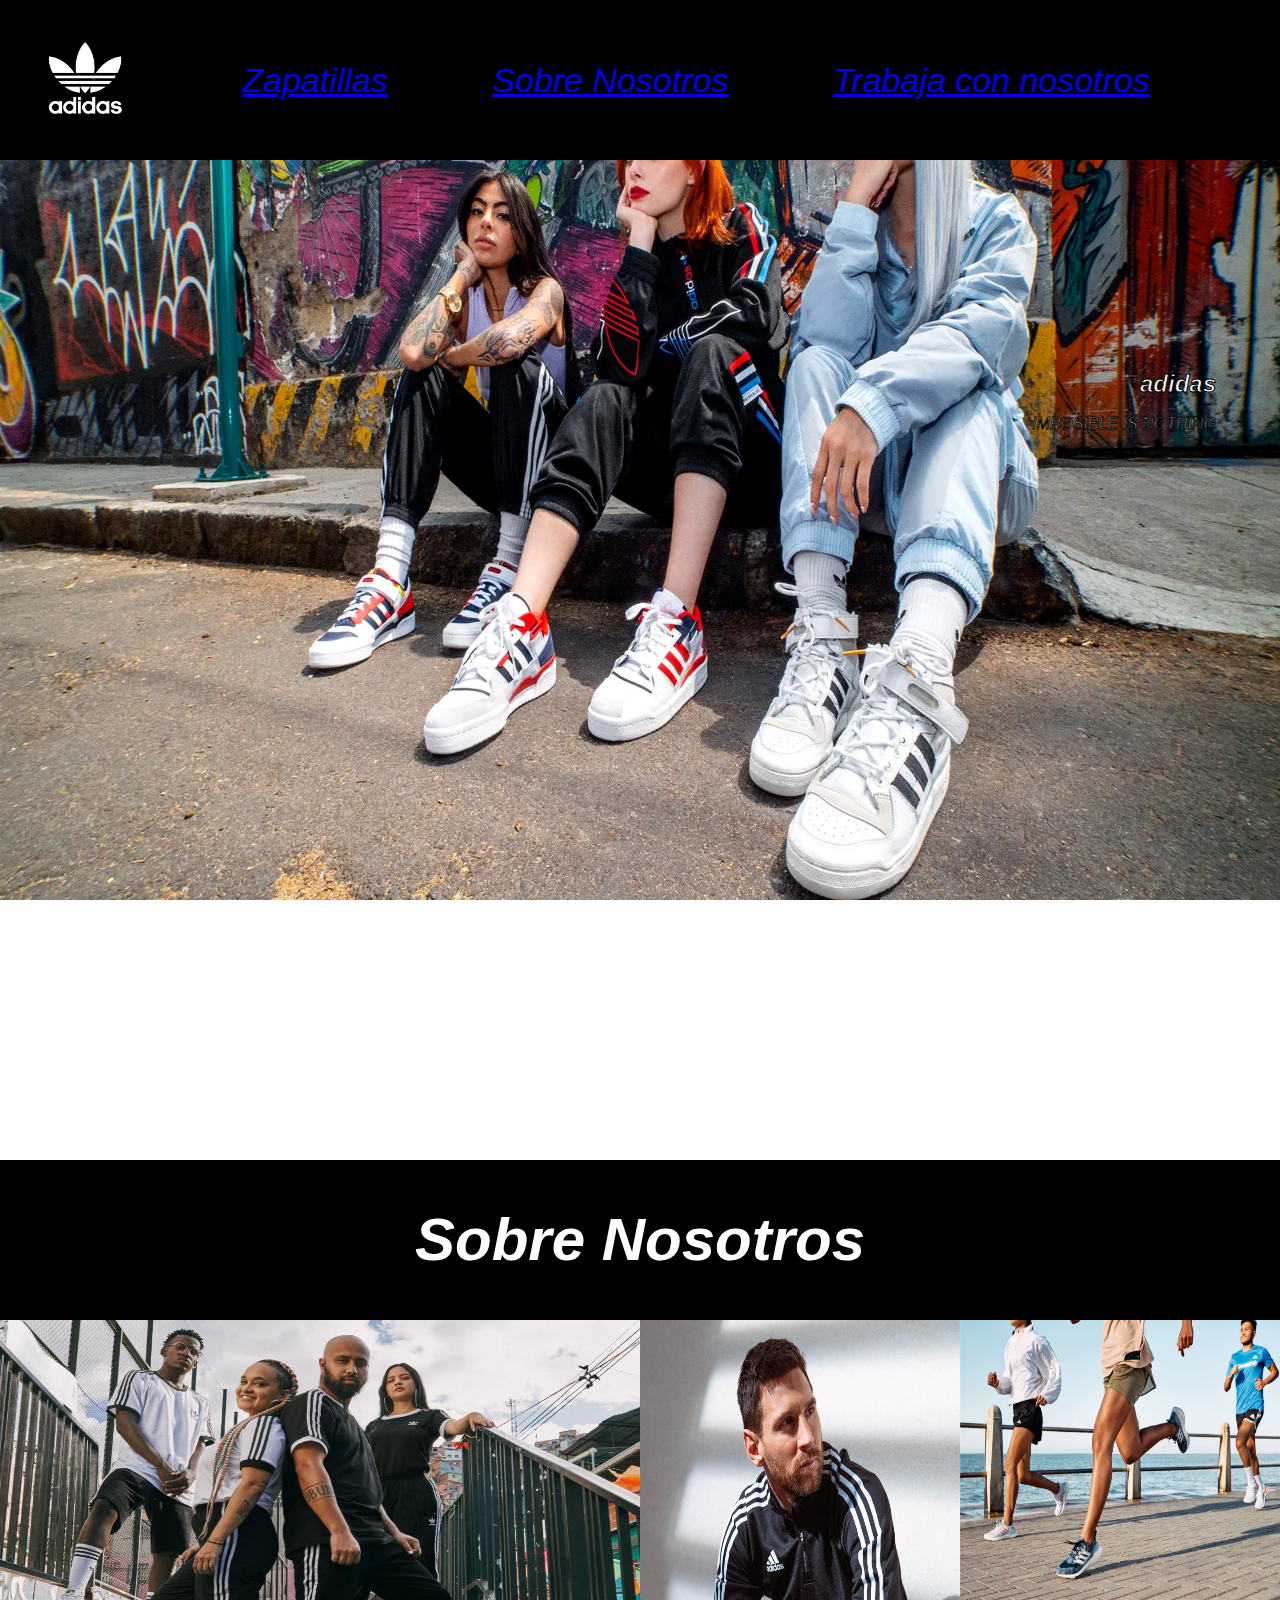
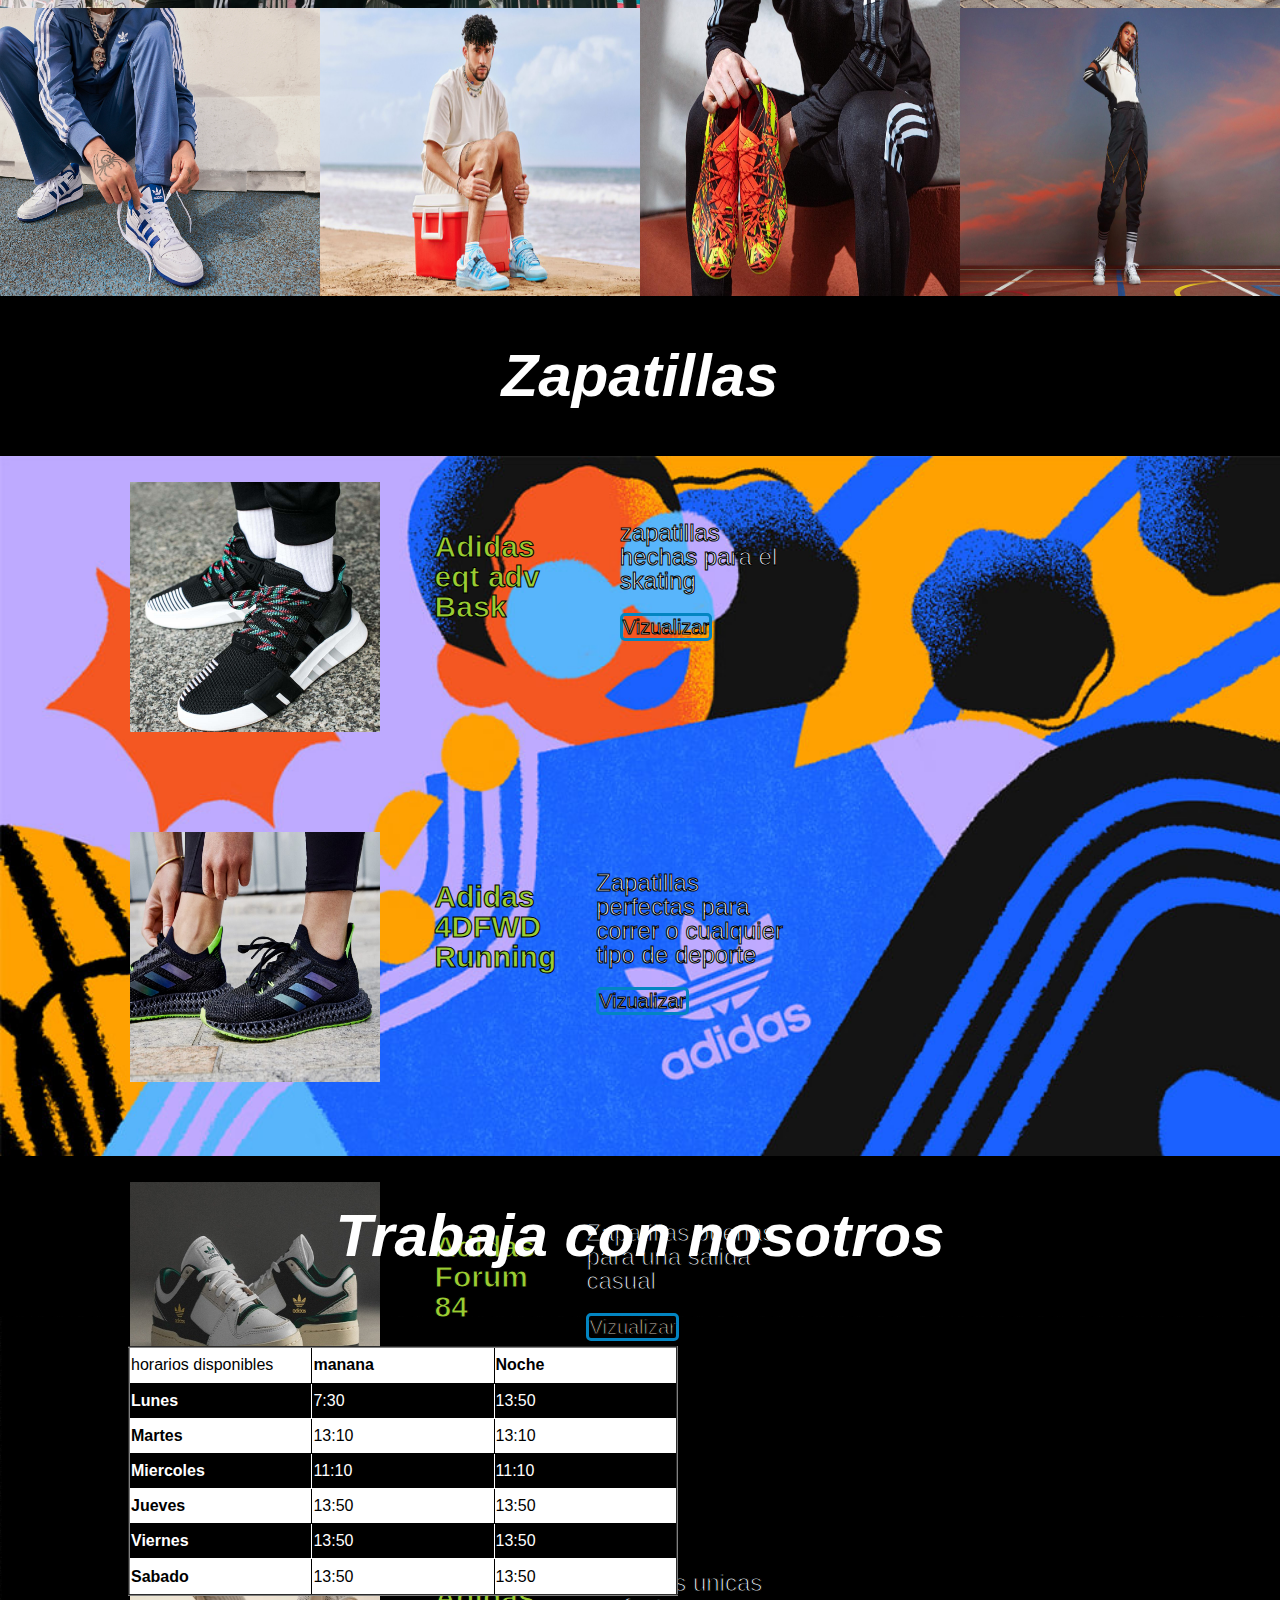
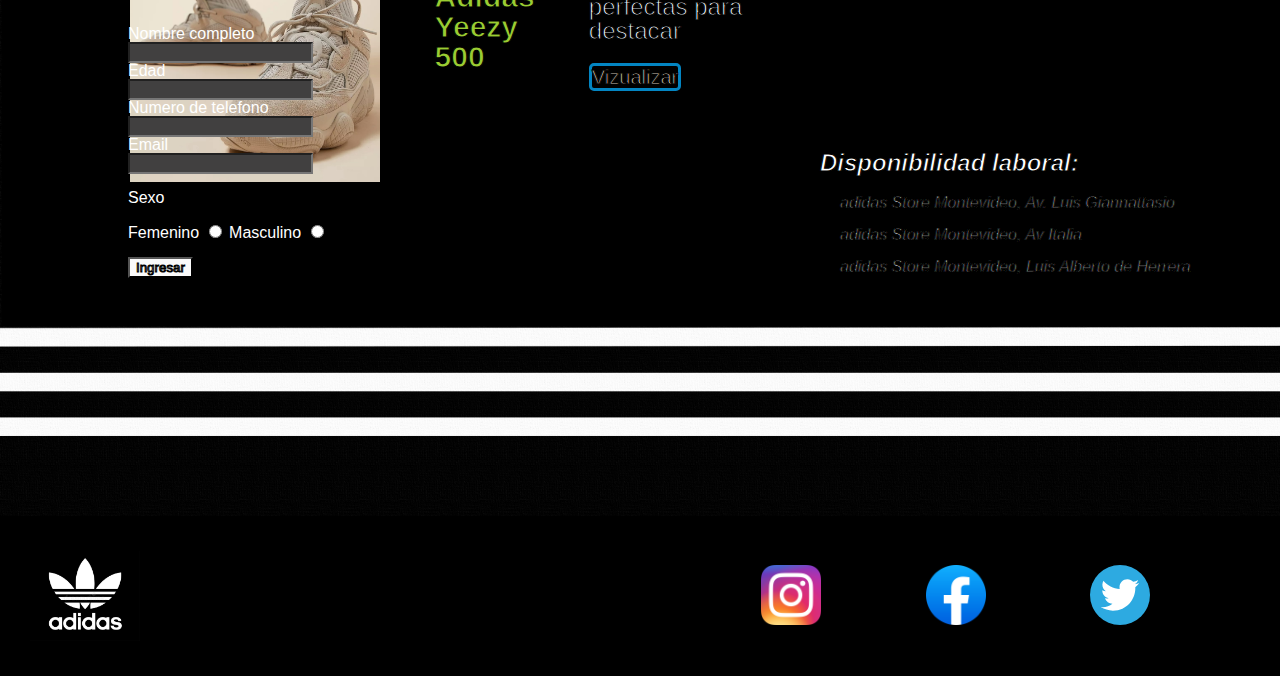
<file: index.html>
<!DOCTYPE html>
<html lang="en">

<head>
    <meta charset="UTF-8">
    <meta http-equiv="X-UA-Compatible" content="IE=edge">
    <meta name="viewport" content="width=device-width, initial-scale=1.0">
    <link href="https://cdn.jsdelivr.net/npm/bootstrap@5.2.2/dist/css/bootstrap.min.css" rel="stylesheet"
        integrity="sha384-Zenh87qX5JnK2Jl0vWa8Ck2rdkQ2Bzep5IDxbcnCeuOxjzrPF/et3URy9Bv1WTRi" crossorigin="anonymous">
    <title>Document</title>
    <link rel="stylesheet" href="styles.css">
    <link rel="preconnect" href="https://fonts.googleapis.com">
    <link rel="preconnect" href="https://fonts.gstatic.com" crossorigin>
    <link href="https://fonts.googleapis.com/css2?family=Montserrat:ital@1&display=swap" rel="stylesheet">
</head>

<body>
    <header>
        <div class="logo">
            <img src="imagenes/algeria-map-collection-253453330.jpg" alt="logo de la empresa" a href="#">
        </div>
        <nav>
            <div> <a href="#menuZapas" class="nav-link">Zapatillas</a></div>
            <div> <a href="#Titulos" class="nav-link">Sobre Nosotros</a></div>
            <div> <a href="#TrabajaConNostoros" class="nav-link">Trabaja con nosotros</a></div>
        </nav>
    </header>

    <div id="intro">
        <div id="primerTexto">
            <h2 id="h2">adidas</h2>
            <p> IMPOSIBLE IS NOTHING
            </p>
        </div>
    </div>



    <header id="Titulos">
        <h1 class="">Sobre Nosotros</h1>
    </header>

    <div class="contenedorItems">
        <div class="item" id="wideimg"><img src="imagenes/modelos.webp" alt=""></div>
        <div class="item" id="abajo"><img src="imagenes/botines-messi-adidas-rey-del-balon-2021-wq.jpg" alt=""></div>
        <div class="item"><img src="imagenes/Consejos-para-conservar-tu-ropa-y-calzado-deportivo.jpg" alt=""></div>
        <div class="item"><img src="imagenes/modeloizq.webp" alt=""></div>
        <div class="item"><img src="imagenes/bb.jpg" alt=""></div>
        <div class="item"><img src="imagenes/modelo.jpg" alt=""></div>

    </div>

    <header id="Titulos">
        <h1 class="" id="menuZapas">Zapatillas</h1>
    </header>

    <div id="fondoZapas">

        <div class="row justify-content-center">

            <div class="row justify-content-center">
                <div class="col-4" id="columnaZapas">
                    <ul>
                        <img src="imagenes/adidas-cq2993-eqt_bask_adv-3.jpg" alt="">
                    </ul>
                    <ul>
                        <h5>Adidas eqt adv Bask</h5>
                    </ul>
                    <ul>
                        <p>zapatillas hechas para el skating</p><a href="#">Vizualizar</a>
                    </ul>
                </div>

                <div class="col-4" id="columnaZapas">
                    <ul> <img src="imagenes/runing 4DFWD.jpg" alt=""></ul>
                    <ul>
                        <h5>Adidas 4DFWD Running</h5><br>
                    </ul>
                    <ul>
                        <p>Zapatillas perfectas para correr o cualquier tipo de deporte</p><a href="#">Vizualizar</a>
                    </ul>
                </div>
            </div>

            <div class="row justify-content-center">
                <div class="col-4" id="columnaZapas">
                    <ul> <img src="imagenes/clasic.jpg" alt=""></ul>
                    <ul>
                        <h5>Adidas Forum 84 </h5>
                    </ul>
                    <ul>
                        <p>Zapatillas buenas para una salida casual</p><a href="#">Vizualizar</a>
                    </ul>
                </div>
                <div class="col-4" id="columnaZapas">
                    <ul><img src="imagenes/adidas-Yeezy-500-Blush-1.jpg" alt=""></ul>
                    <ul>
                        <h5>Adidas Yeezy 500</h5>
                    </ul>
                    <ul>
                        <p>Zapatilas unicas perfectas para destacar</p><a href="#">Vizualizar</a>
                    </ul>
                </div>
            </div>
        </div>
    </div>

    </div>
    <header id="Titulos">
        <h1 class="" id="TrabajaConNostoros">Trabaja con nosotros</h1>
    </header>
    <div id="seccionGrande">
        <div class="seccionIzquierda">
            <div class="zonaTabla">

                <table class="tabla" border="2">
                    <tr id="trUno">
                        <td>horarios disponibles</td>
                        <td><b>manana</b></td>
                        <td><b>Noche</b></td>
                    </tr>
                    <tr id="trDos">
                        <td><b>Lunes</b></td>
                        <td>7:30</td>
                        <td>13:50</td>

                    </tr>
                    <tr id="trUno">
                        <td><b>Martes</b></td>
                        <td>13:10</td>
                        <td>13:10</td>

                    </tr>
                    <tr id="trDos">
                        <td><b>Miercoles</b></td>
                        <td>11:10</td>
                        <td>11:10</td>
                    </tr>
                    <tr id="trUno">
                        <td><b>Jueves</b></td>
                        <td>13:50</td>
                        <td>13:50</td>

                    </tr>
                    <tr id="trDos">
                        <td><b>Viernes</b></td>
                        <td>13:50</td>
                        <td>13:50</td>

                    </tr>
                    <tr id="trUno">
                        <td><b>Sabado</b></td>
                        <td>13:50</td>
                        <td>13:50</td>

                    </tr>
                    </section>
                </table>
            </div>


            <div class="formulario">
                <label for="nombre">Nombre completo</label>
                <input type="text" id="nombre">
                <label for="comensales">Edad</label>
                <input type="text" id="comensales">
                <label for="fehca">Numero de telefono</label>
                <input type="text" id="fecha">
                <label for="horario">Email</label>
                <input type="select" name="" id="horario">
                <p>Sexo</p>
                <label for="ashe">Femenino</label>
                <input type="radio" value="" name="checkBox">
                <label for="ashee">Masculino</label>
                <input type="radio" value="" name="checkBox">
                <br>

                <br>
                <input type="button" value="Ingresar" id="btnIngresar">
            </div>
        </div>
        <div class="seccionDerecha">
            <div id="imagenDireccion">
                <div class="mapouter">
                    <div class="gmap_canvas"><iframe class="gmap_iframe" width="100%" frameborder="0" scrolling="no"
                            marginheight="0" marginwidth="0" src="https://maps.google.com/maps?width=600&amp;height=400&amp;hl=en&amp;q=adidas&
                            amp;t=&amp;z=14&amp;ie=UTF8&amp;iwloc=B&amp;output=embed"></iframe><a
                            href="https://proxysite.pro">proxysite</a>
                    </div>
                    <style>
                        .mapouter {
                            position: relative;
                            text-align: right;
                            width: 10 0%;
                            height: 50%;
                        }

                        .gmap_canvas {
                            overflow: hidden;
                            background: none !important;
                            width: 100%;
                            height: 400px;
                        }

                        .gmap_iframe {
                            height: 400px !important;
                        }
                    </style>
                </div>
            </div>

            <h2 id="h2Bot">Disponibilidad laboral:</h2>
            <div id="lista">
                <ul>
                    <li>adidas Store Montevideo, Av. Luis Giannattasio</li>
                    <br>
                    <li>adidas Store Montevideo, Av Italia</li>
                    <br>
                    <li>adidas Store Montevideo, Luis Alberto de Herrera</li>
                </ul>
            </div>
        </div>
    </div>


</body>

<header>
    <div class="logo" id="bottom">
        <img src="imagenes/algeria-map-collection-253453330.jpg" alt="logo de la empresa" a href="#">
    </div>
    <nav>
        <div> <a href=""><img src="imagenes/Instagram_icon.png.webp" alt="" id="icon"></div></a>
        <div> <a href=""></a><img src="imagenes/2021_Facebook_icon.svg.png" alt="" id="icon"></div></a>
        <div> <a href=""></a><img src="imagenes/twitter.svg" alt="" id="icon"> </div></a>
    </nav>

</header>

</html>
</file>
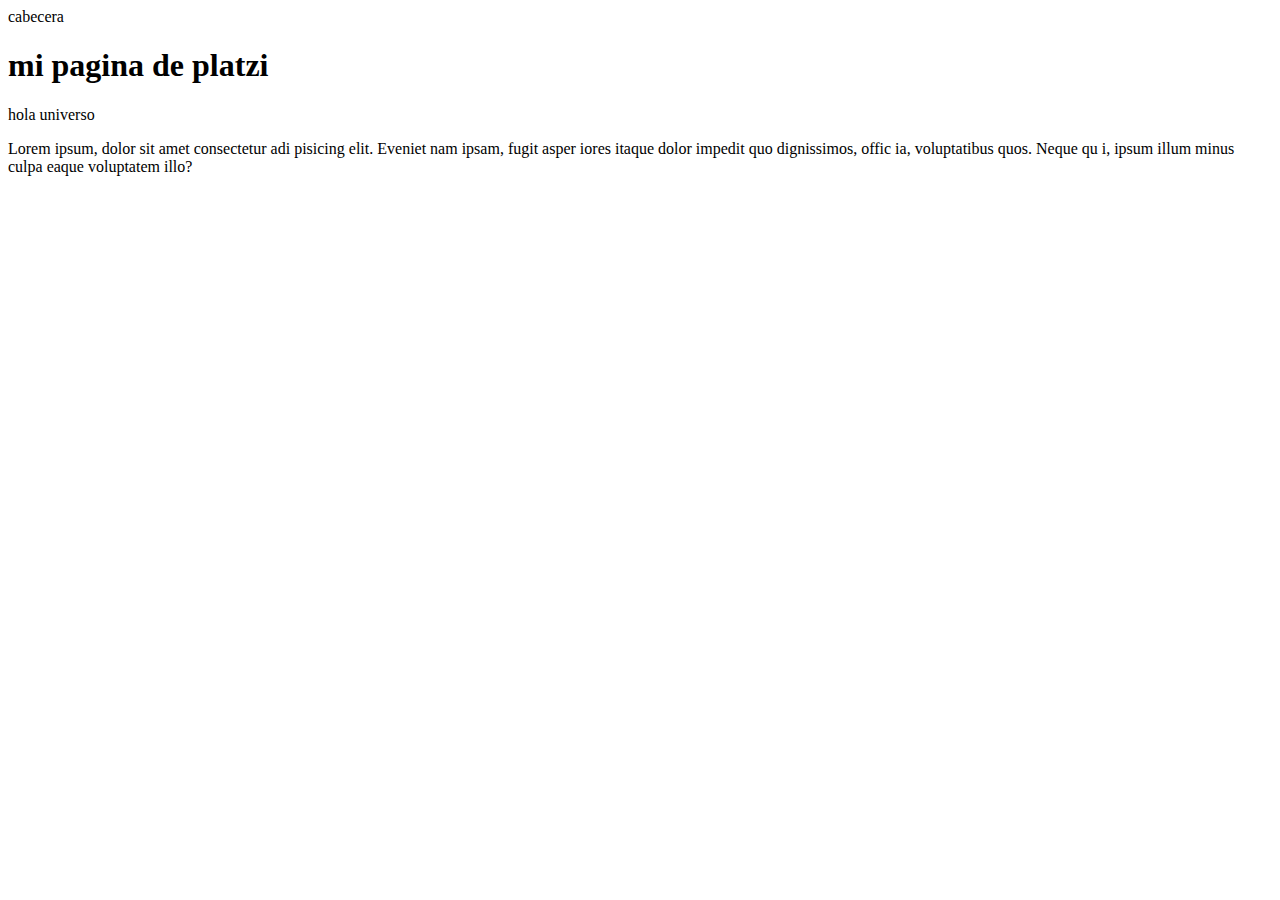
<file: proyecto 1/index.html>
<!DOCTYPE html>
<html lang="en">
<head>
    <meta charset="UTF-8">
    <meta http-equiv="X-UA-Compatible" content="IE=edge">
    <meta name="viewport" content="width=device-width, initial-scale=1.0">
    <title>Document</title>
</head>
<body>
    <div id="cabecera">
        cabecera
    </div>
    <h1>mi pagina de platzi</h1>
    <p>hola universo</p>
    <p>Lorem ipsum, dolor sit amet consectetur adi
        pisicing elit. Eveniet nam ipsam, fugit asper
        iores itaque dolor impedit quo dignissimos, offic
        ia, voluptatibus quos. Neque qu
        i, ipsum illum minus culpa eaque voluptatem 
        illo?</p>
</body>
</html>
</file>
<file: styles.css>
@import url('https://fonts.googleapis.com/css2?family=Cinzel&family=Karla:wght@400;700&display=swap');

@import url('https://fonts.googleapis.com/css2?family=Montserrat:ital@1&family=Oswald:wght@200;400&display=swap');

article, aside, details, figcaption, figure, 
footer, header, hgroup, menu, nav, section {
    display: block;
}
body {
    line-height: 1;
}
ol, ul {
    list-style: none;
}
blockquote, q {
    quotes: none;
}
blockquote:before, blockquote:after,
q:before, q:after {
    content: '';
    content: none;
}
table {
    border-collapse: collapse;
    border-spacing: 0;
}

html {
    scroll-behavior: smooth;
}

body {
    font-family: sans-serif;
    margin:0;
    padding:0;
}



header {
    display: flex;
    flex-direction: row;
    height: 100px;
    background-color: black;
    align-items: center;
    padding: 30px;
    justify-content: space-between;

}

img{
    width: 100%;
    height: 100%;
}
#icon{
    display: flex;
    align-items: center;
    height: 60px;
}
.logo img {
    display: flex;
    align-items: center;
    height: 90px;

}

#intro {
    text-align: right;
    background-image: url("imagenes/como-llevar-tenis-forum-adidas-originals.webp");
    background-attachment: fixed;
    background-size: 100% 100%;
    height: 1000px;
    color: white;
    font-style: italic;
    
}

#primerTexto {
    margin-right: 5%;
    padding-top: 15%;
    font-family:Impact, Haettenschweiler, 'Arial Narrow Bold', sans-serif;
    -webkit-text-fill-color: rgb(253, 253, 253);
    -webkit-text-stroke: 1px black;
    margin-left: 400px;
    
}

nav div{
    padding-right: 100px;
    font-size: 0.9cm;
    font-style: italic;
    font-family: Impact, Haettenschweiler, 'Arial Narrow Bold', sans-serif;
    text-decoration: none;
    display: inline-block;
    color:antiquewhite;
    
}

#Titulos{
    height: 100px;
    background-color: rgb(0, 0, 0);
    align-items: center;
    justify-content: center;
    color: #ffffff;
    font-family:Impact, Haettenschweiler, 'Arial Narrow Bold', sans-serif;
    font-style: italic;
    font-size: 30px;

}


.item {
    display: flex;
    align-items: center;
    justify-content: center;
    background-color: #03afff;
    transition: transform 0.3s ease-in-out;
    background-position: center;
    background-repeat: no-repeat;
    height: auto;
    width: auto;
}

.item:hover {
    filter: opacity(0.9);
    transform: scale(1.04);
}

.contenedorItems {
    grid-template-columns: repeat(4, 1fr);
    display: grid;
    grid-auto-rows: minmax(50%, auto);

}

#wideimg {
    grid-column: span 2;

}

#abajo {
    grid-row: span 2;
}

.contenedorFotos {
    align-items: center;
    height: auto;
}


.contenedorFotos div img {
    height: 150px;
    width: 150px;
}

.contenedorFotos div {
    display: flex;
    background-color: rgb(33, 180, 177);
}


#prueba {
    display: list-item;
}

.contenedorFotos input {
    margin-left: 450px;
    width: 50px;
}

.tabla td{
    border: 1px solid;
    width: 100px;
    
}

#trUno{
    background-color:white;
    color: black;
}

#trDos{
    background-color: black;
    color: white;
}
#columnaZapas img{
    height: 250px;
    width: 250px;
}

#columnaZapas{
    display:flex;
    padding-left: 7%;
    padding-top: 10px;
    padding-bottom: 10px;
    width: 50em;
    box-sizing: border-box;
    height: 350px;
}

#columnaZapas p{
    padding-top: 15px;
    font-family: Impact, Haettenschweiler, 'Arial Narrow Bold', sans-serif;
    color: aliceblue;
    -webkit-text-stroke: 1px black;
    font-size: 24px;

}

#columnaZapas a{
    margin-top: 120px  ;
    border-style: dashed;
    text-decoration: none;
    font-family: Impact, Haettenschweiler, 'Arial Narrow Bold', sans-serif;
    border-style: solid;
    border-radius: 20px;
    border-color:#0385c2;
    color: antiquewhite;
    border-radius: 5px ;
    -webkit-text-stroke: 1px black;
    font-size: 20px;
    
}

#columnaZapas h5{
    font-family:Impact, Haettenschweiler, 'Arial Narrow Bold', sans-serif;
    -webkit-text-fill-color: yellowgreen;
    -webkit-text-stroke: 1px black;
    padding-left: 15px;
    font-size: 30px;
}

#fondoZapas{
    background-image: url(imagenes/fondo.jpg);
    height: 700px;
    background-repeat:no-repeat;
    background-size: cover;
}

#seccionGrande{
    display:flex;
    width: 50em;
    box-sizing: border-box;
    background-color: gray;
    width: 100%;
    height: 800px;
    background-color: black;
    background-image:url(imagenes/49-499157_adidas-logo-black-and-white-hd-wallpaper-wallpaper.jpg);
    background-size:cover;
    background-position-y: center;
    
}

#imagenDireccion{
    height: 50%;
    width: 70%;
    margin-bottom: 20px;
    
}

.formulario{

    width: 200px;
    -webkit-text-fill-color: rgb(255, 255, 255);
    
    
}

.seccionDerecha{
    margin-top: 30px;
    width: 50%;

}
.seccionIzquierda{
    padding-left: 10%;
    width: 70%;

}

table{
    margin-top: 30px;
    margin-bottom: 30px;
    width: 550px;
    height: 250px;

}

#lista{
    font-family:Impact, Haettenschweiler, 'Arial Narrow Bold', sans-serif;
    -webkit-text-fill-color: rgb(255, 255, 255);
    -webkit-text-stroke: 1px black;
    font-style: italic;
    
}

#h2Bot{
    font-family:Impact, Haettenschweiler, 'Arial Narrow Bold', sans-serif;
    -webkit-text-fill-color: rgb(255, 255, 255);
    -webkit-text-stroke: 1px black;
    font-style: italic;
}

#btnIngresar{
    background-color: rgb(250, 250, 250);

    -webkit-text-stroke: 1px black;
}

#bottom{
    display: flex;
    flex-direction: row;
    height: 100px;
    background-color: black;
    align-items: center;

}

.formulario input{
    background: #414040;
}

#h2Bot{
    margin-left: 20px;
}
</file>
